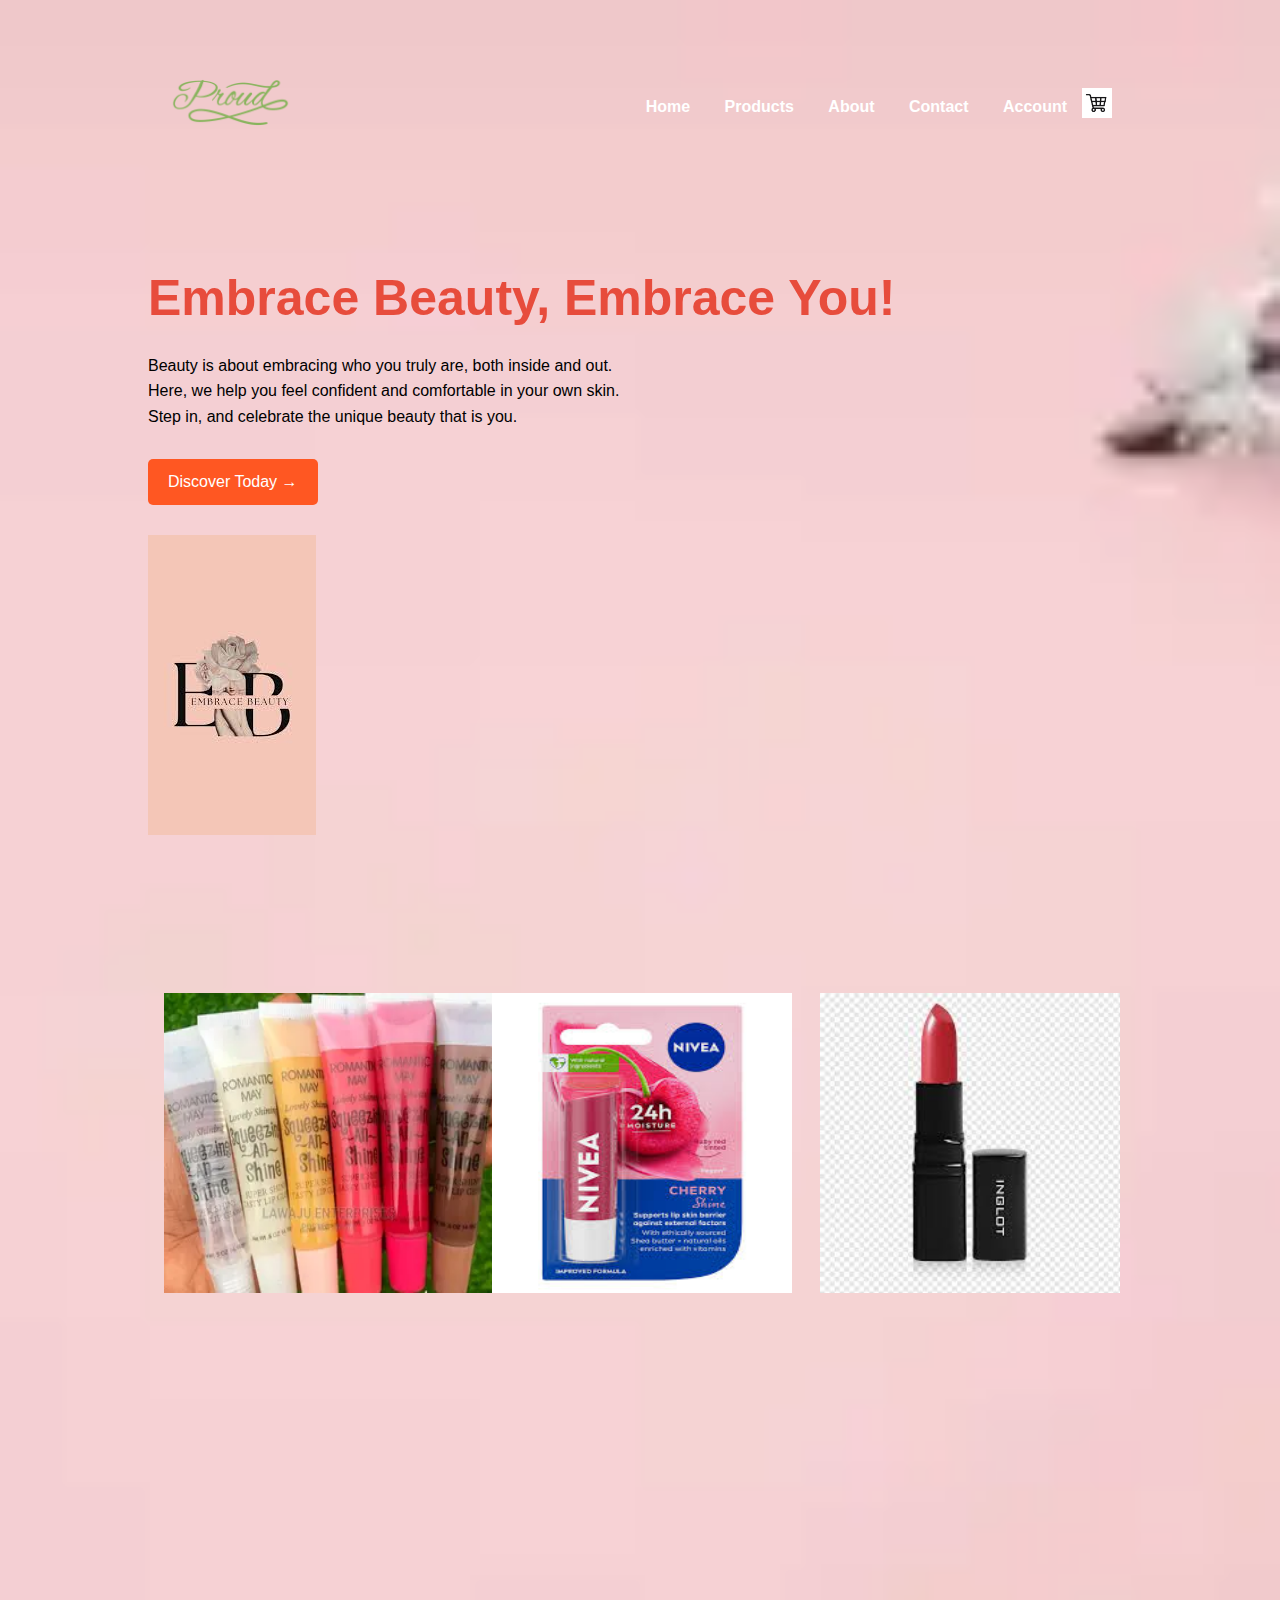
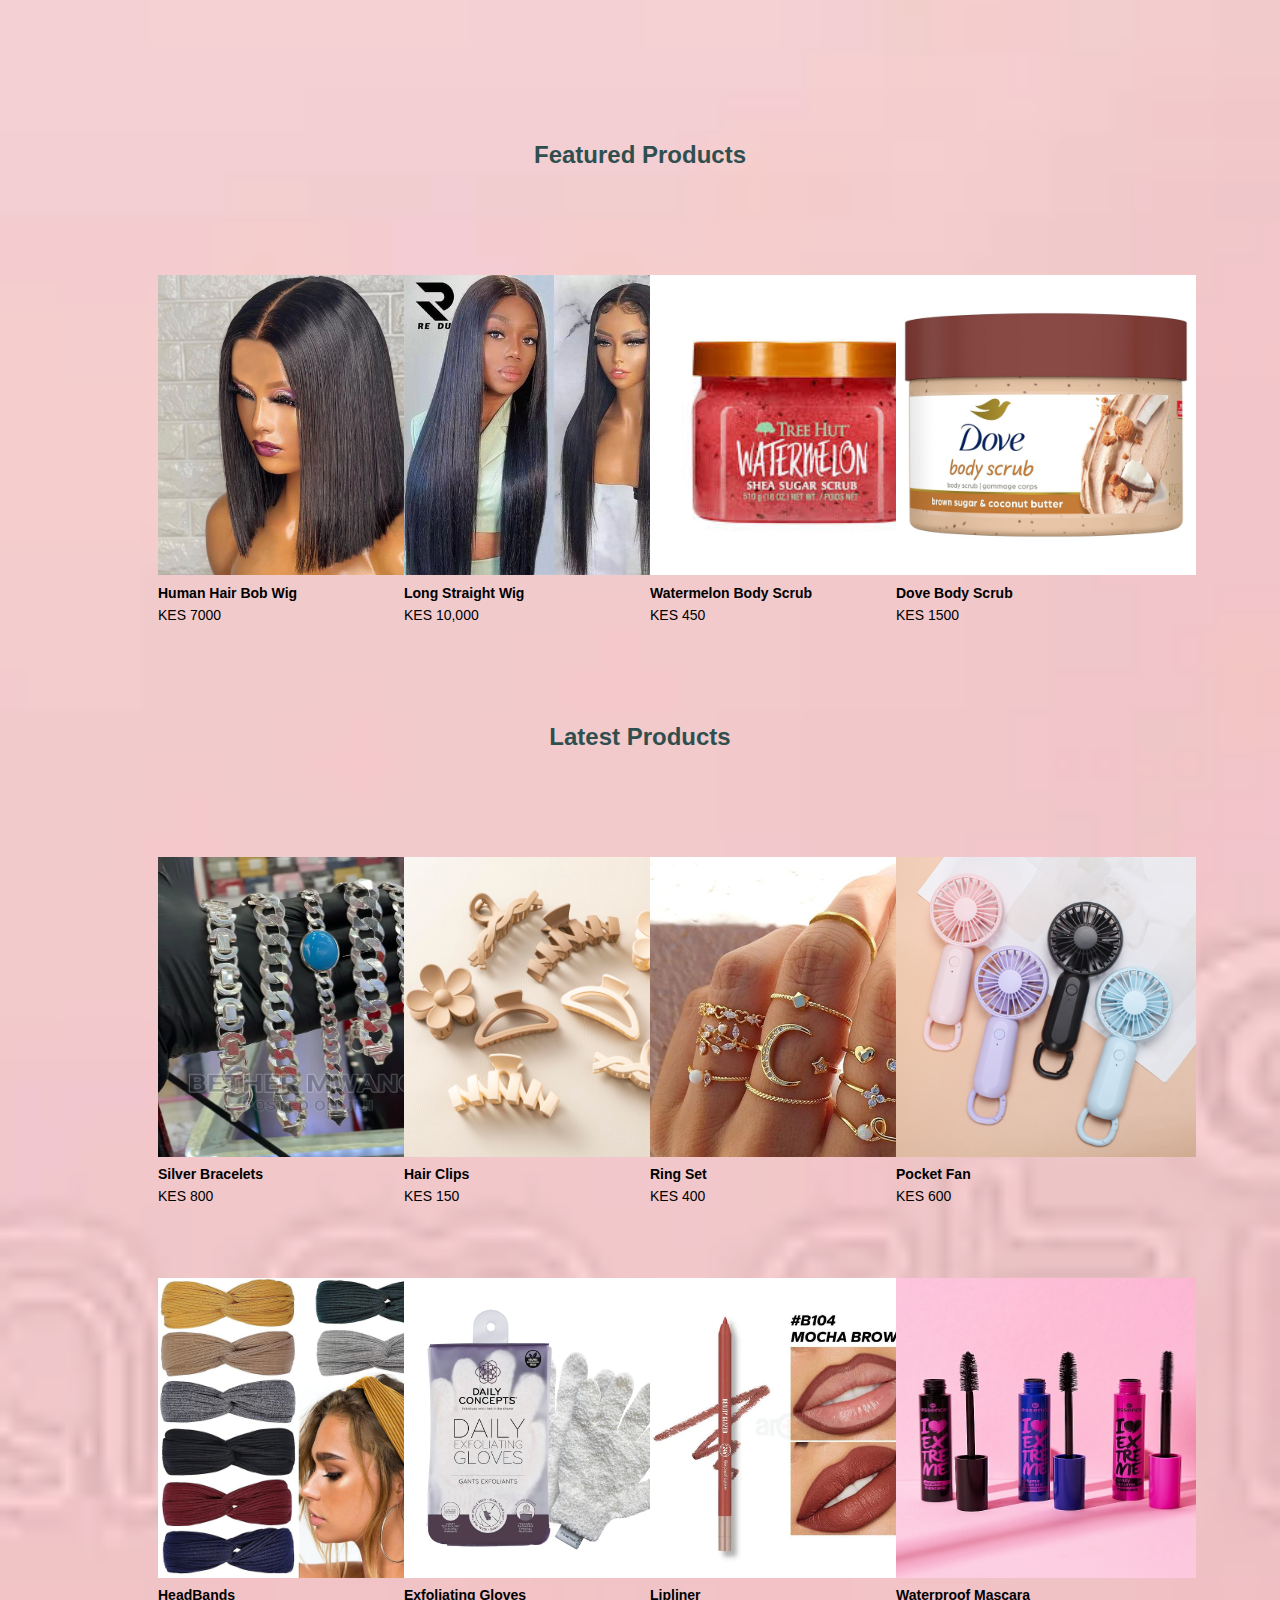
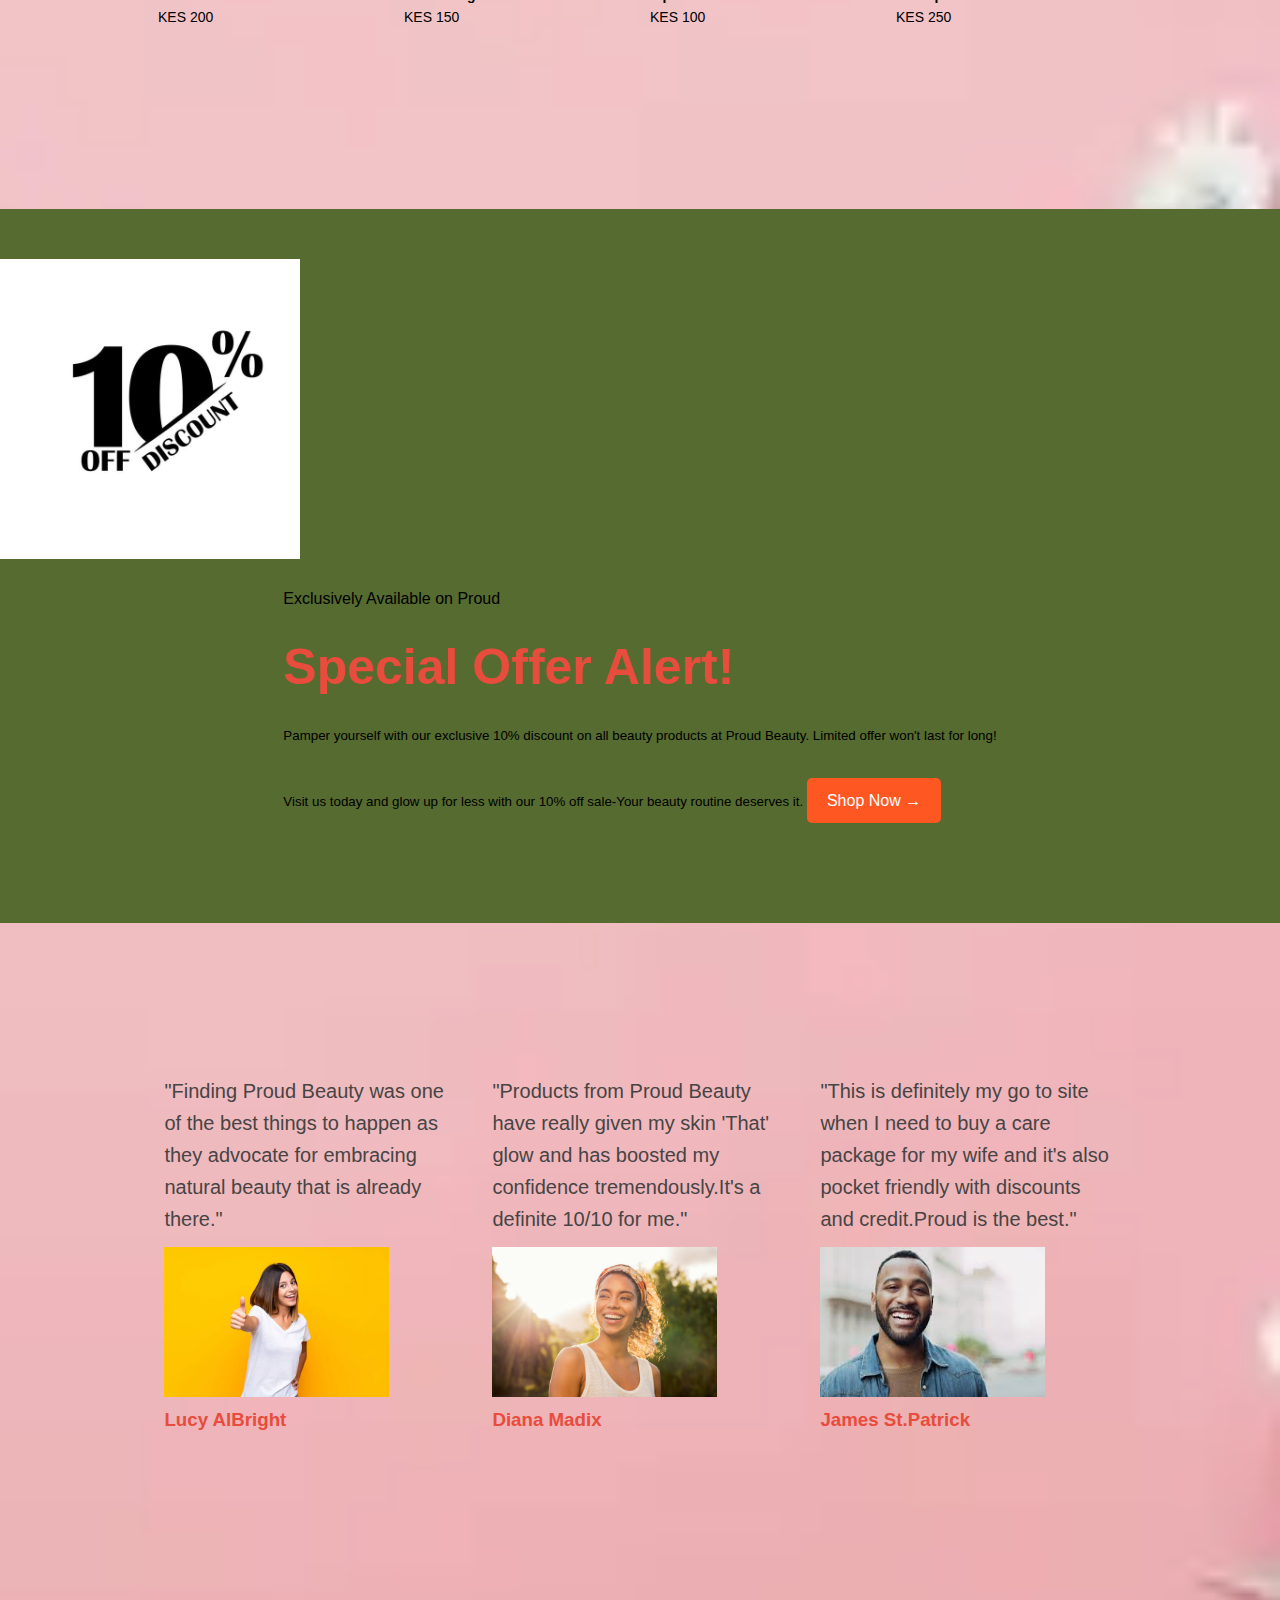
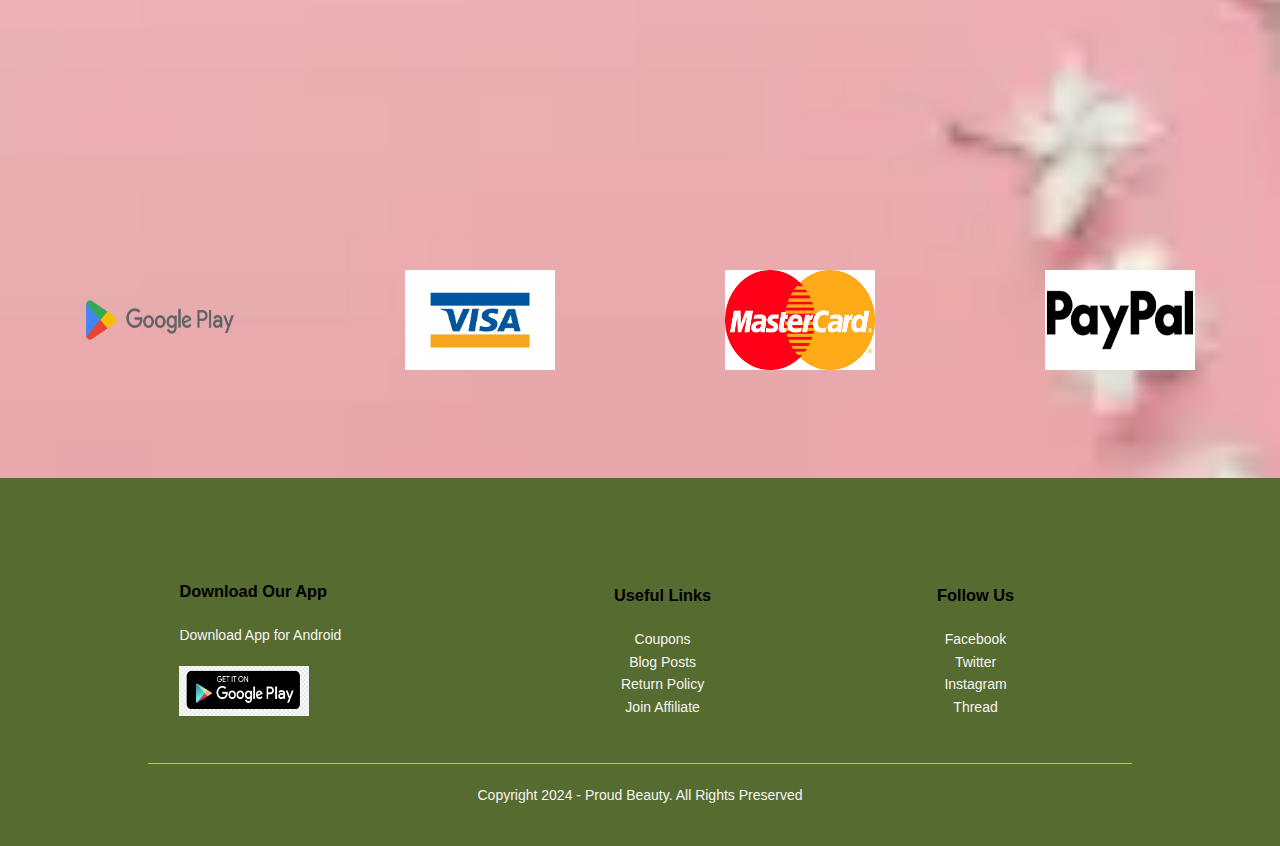
<file: index.html>
<!DOCTYPE html>
<html lang="en">
    <head>
       <meta charset="UTF-8">
       <meta name="viewpoint" content="width=device-width, initial-scale= 1.0">
       <title>Proud Beauty Spot</title>
       <link rel="stylesheet" href="style.css">
    </head>
    <body>

<div class="header">
        <div class="container">
            <div class="navbar">
            <div class="logo">
               <a href="index.html"><img src="Proud.webp" width="125px"></a>
            </div>
            <nav>
                <ul id="MenuItems">
                    <li><a href="index.html"><b>Home</b></a></li>
                    <li><a href="Products.html"><b>Products</b></a></li>
                    <li><a href="About.html"><b>About</b></a></li>
                    <li><a href="contact.html"><b>Contact</b></a></li>
                    <li><a href="Account.html"><b>Account</b></a></li>
                </ul>
            </nav>
           <a href="Cart.html"><img src="Cart.png" width="30px" height="30px"></a>
            <img src="Menu.webp" class="menu-icon" onclick="menutoggle()">
        </div>

        <div class="row">
            <div class="col-2">
                <h1>Embrace Beauty, Embrace You!</h1>
                <p>Beauty is about embracing who you truly are, both inside and out.<br>
                Here, we help you feel confident and comfortable in your own skin.<br>Step in, and celebrate the unique beauty that is you.</p>
                <a href="" class="btn">Discover Today &#8594;</a>
            </div>
            <div class="col-2">
                <img src="embrace.jpeg">
            </div>
        </div>
        </div>
</div>
<!--------featured categories-------->
<div class="categories">
    <div class="small container">
        <div class="row">
            <div class="col-3">
                <img src="lipgloss.webp" width="340px" height="300px">
            </div>
            <div class="col-3">
                <img src="lipbalm.jpeg" width="300px" height="300px">
            </div>
            <div class="col-3">
                <img src="lipstick.jpeg" width="300px" height="300px">
            </div>
        </div>
    </div>
    
</div>

<!--------featured products-------->
<div class="small container">
    <h2 class="title">Featured Products</h2>
    <div class="row">
        <div class="col-4">
            <img src="bob wig.webp" width="300px" height="300px">
            <h4> Human Hair Bob Wig</h4>
            <p>KES 7000</p>
        </div>

        <div class="col-4">
            <img src="long straight.jpg" width="300px" height="300px">
            <h4>Long Straight Wig</h4>
            <p>KES 10,000</p>
        </div>


        <div class="col-4">
            <img src="body scrub.jpeg" width="300px" height="300px">
            <h4>Watermelon Body Scrub</h4>
            <p>KES 450</p>
        </div>


        <div class="col-4">
            <img src="scrub 2.jpg" width="300px" height="300px">
            <h4>Dove Body Scrub</h4>
            <p>KES 1500</p>
        </div>
    </div>


    <h2 class="title">Latest Products</h2> 
    <div class="row">
    <div class="col-4">
        <img src="bracelets.webp" width="300px" height="300px">
        <h4>Silver Bracelets</h4>
        <p>KES 800</p>
    </div>

    <div class="col-4">
        <img src="hair clips.jpg" width="300px"  height="300px">
        <h4>Hair Clips</h4>
        <p>KES 150</p>
    </div>

    <div class="col-4">
        <img src="Rings.jpg" width="300px" height="300px">
        <h4>Ring Set</h4>
        <p>KES 400</p>
    </div>

    <div class="col-4">
        <img src="pocket fans.jpg" width="300px" height="300px">
        <h4>Pocket Fan</h4>
        <p>KES 600</p>
    </div>

    <div class="col-4">
        <img src="headbands.jpg" width="300px" height="300px">
        <h4>HeadBands</h4>
        <p>KES 200</p>
    </div>

    <div class="col-4">
        <img src="Exfoliating.jpg" width="300px" height="300px">
        <h4>Exfoliating Gloves</h4>
        <p>KES 150</p>
    </div>

    <div class="col-4">
        <img src="Lipliner.webp" width="300px" height="300px">
        <h4>Lipliner</h4>
        <p>KES 100</p>
    </div>

    <div class="col-4">
        <img src="Mascara.jpg" width="300px" height="300px" >
        <h4>Waterproof Mascara</h4>
        <p>KES 250</p>
    </div>
    </div>
</div>

<!--------offer-------->
<div class="offer">
    <div class="small-container">
        <div class="row">
            <div class="col-2">
                <img src="Discount.jpg" class="offer-image" width="300px" height="300px">
            </div>
            <div class="row">
                <div class="col-2">
                    <p>Exclusively Available on Proud </p>
                    <h1>Special Offer Alert!</h1>
                    <small>Pamper yourself with our exclusive 10% discount on all beauty products at Proud Beauty.
                        Limited offer won't last for long!<br>
                        Visit us today and glow up for less with our 10% off sale-Your beauty routine deserves it.
                    </small>
                    <a href="" class="btn">Shop Now &#8594;</a>

                </div>
        </div>
        </div>
    </div>
</div>

<!--------Review-------->
<div class="review">
    <div class="small container">
        <div class="row">
            <div class="col-3">
                <p>"Finding Proud Beauty was one of the best things to happen as they advocate for embracing natural beauty that is already there."</p>
                <img src="person 1.jpg" width="225px" height="150px">
                <h3>Lucy AlBright</h3>
            </div>


            <div class="col-3">
                <p>"Products from Proud Beauty have really given my skin 'That' glow and has boosted my confidence tremendously.It's a definite 10/10 for me."</p>
                <img src="Person 2.jpg" width="225px" height="150px">
                <h3>Diana Madix</h3>
            </div>


            <div class="col-3">
                <p>"This is definitely my go to site when I need to buy a care package for my wife and it's also pocket friendly with discounts and credit.Proud is the best."</p>
                <img src="Person 3.jpeg" width="225px" height="150px">
                <h3>James St.Patrick</h3>
            </div>
        </div>
    </div>
</div>

<!--------Brands-------->
<div class="brands">
    <div class="small-container">
        <div class="row">
            <div class="col-5">
                <img src="Google.png" width="150px" height="100px">
            </div>


            <div class="col-5">
                <img src="Visa.jpg" width="150px" height="100px">
            </div>

            <div class="col-5">
                <img src="Mastercard.png" width="150px" height="100px">
            </div>

            <div class="col-5">
                <img src="PayPal.jpg" width="150px" height="100px">
            </div>

        </div>
    </div>
</div>

<!--------Footer-------->
<div class="footer">
    <div class="container">
        <div class="row">
            <div class="footer-col-1">
                <h3>Download Our App</h3>
                <p>Download App for Android</p>
                <div class="app-logo">
                    <img src="playstore.png" width="130px" height="50px">
                </div>
            </div>

            <div class="footer-col-2">
                <h3>Useful Links</h3>
                <ul>
                    <li>Coupons</li>
                    <li>Blog Posts</li>
                    <li>Return Policy</li>
                    <li>Join Affiliate</li>
                </ul>
            </div>

            <div class="footer-col-3">
                <h3>Follow Us</h3>
                <ul>
                    <li>Facebook</li>
                    <li>Twitter</li>
                    <li>Instagram</li>
                    <li>Thread</li>
                </ul>
            </div>

        </div>

        <hr>
        <p class="Copyright"> Copyright 2024 - Proud Beauty. All Rights Preserved</p>
    </div>
</div>
<!--------js for toggle menu-------->
   <script>
    var MenuItems = document.getElementById("MenuItems");

    MenuItems.style.maxHeight="0px";
    function menutoggle(){
        if( MenuItems.style.maxHeight=="0px")
    {
         MenuItems.style.maxHeight="200px"
    }
    else
    {
         MenuItems.style.maxHeight="0px"
    }
    }
   </script>

    </body>
</html>
</file>
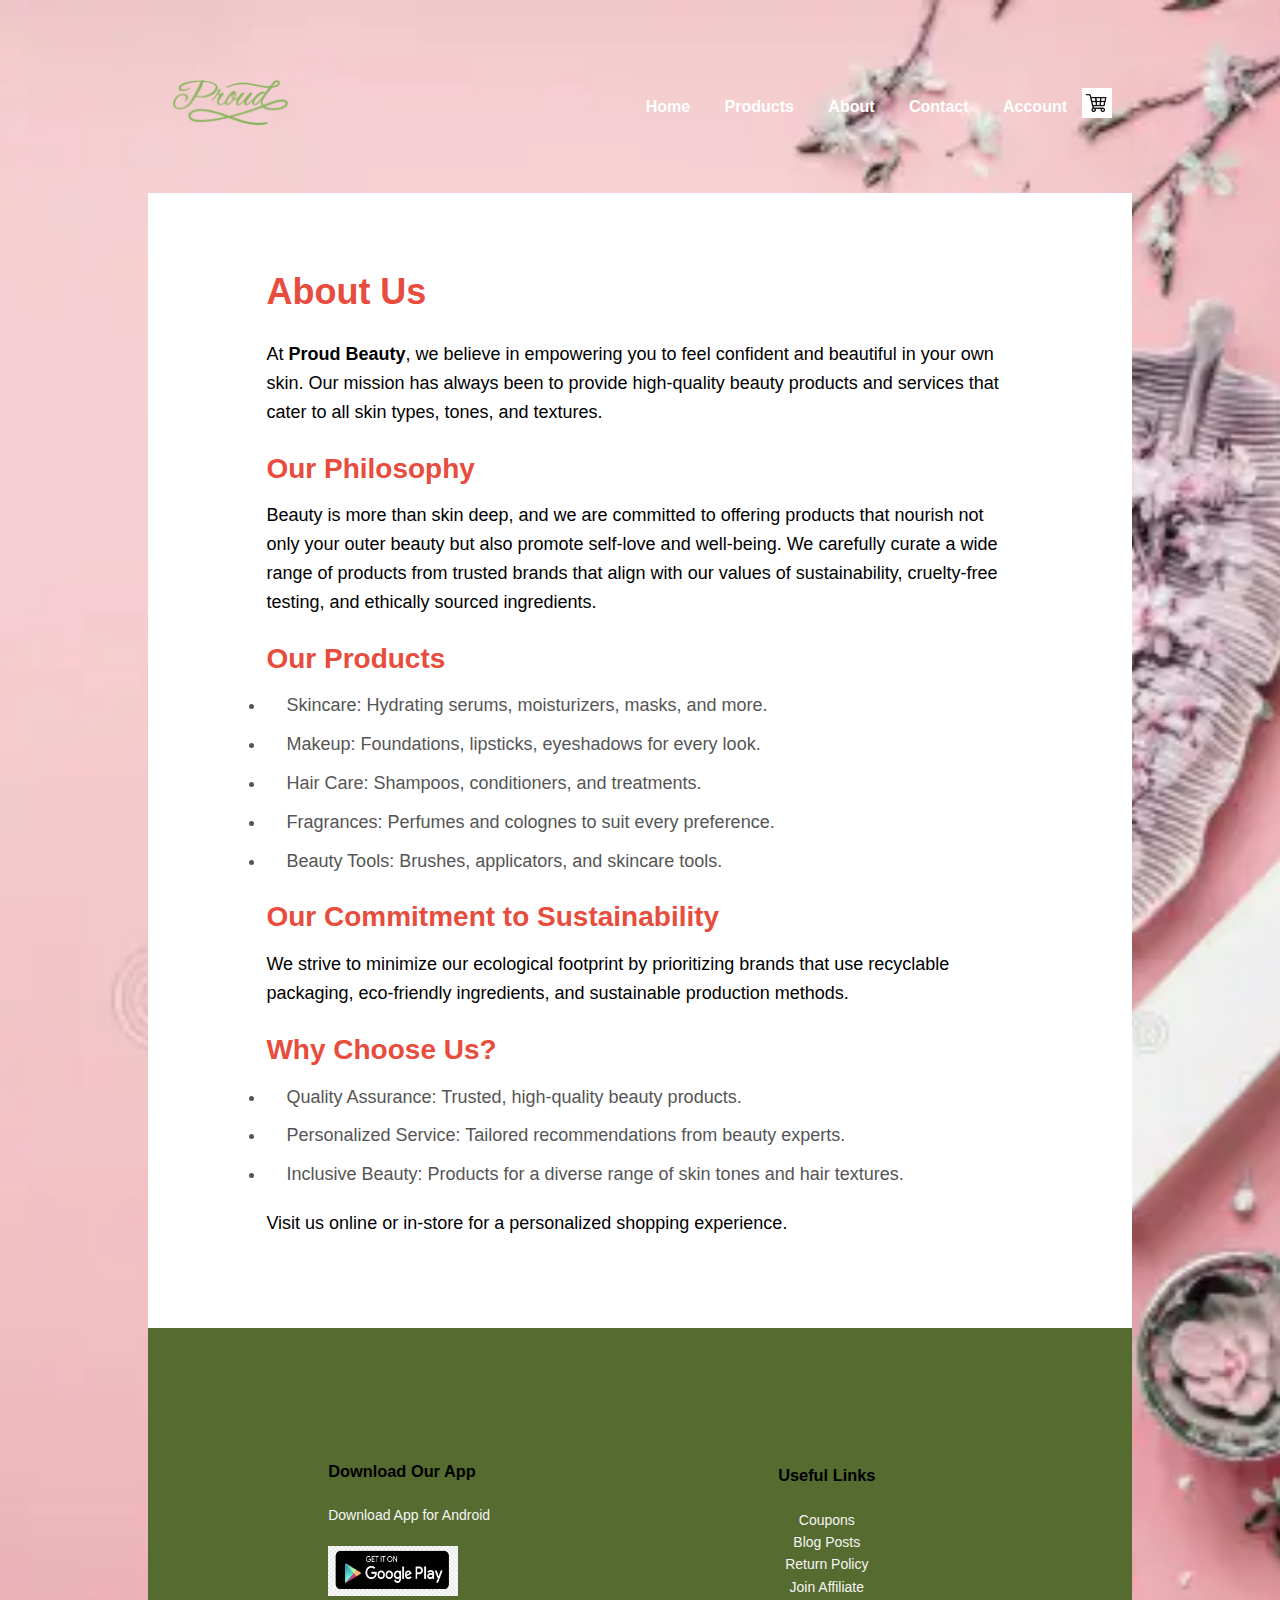
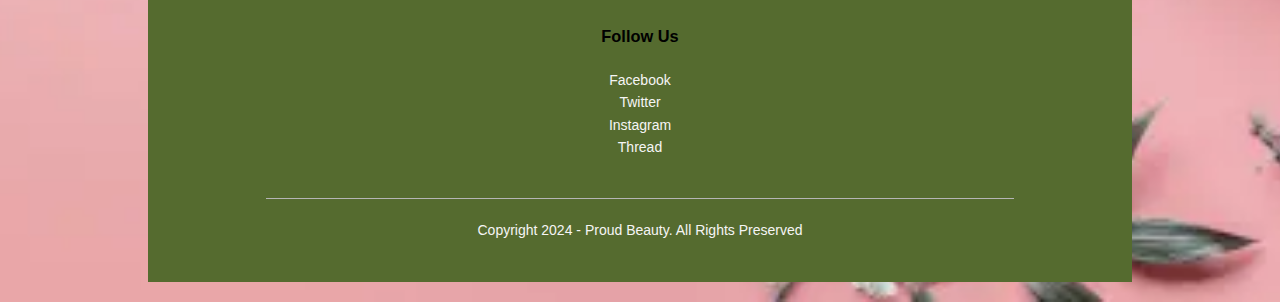
<file: About.html>
<!DOCTYPE html>
<html lang="en">
    <head>
       <meta charset="UTF-8">
       <meta name="viewpoint" content="width=device-width, initial-scale= 1.0">
       <title>Add to Cart</title>
       <link rel="stylesheet" href="style.css">
    </head>
    <body>

<div class="header">
        <div class="container">
            <div class="navbar">
            <div class="logo">
               <a href="index.html"> <img src="Proud.webp" width="125px"></a>
            </div>
            <nav>
                <ul id="MenuItems">
                    <li><a href="index.html"><b>Home</b></a></li>
                    <li><a href="Products.html"><b>Products</b></a></li>
                    <li><a href="About.html"><b>About</b></a></li>
                    <li><a href="contact.html"><b>Contact</b></a></li>
                    <li><a href="Account.html"><b>Account</b></a></li>
                </ul>
            </nav>
            <a href="Cart.html"><img src="Cart.png" width="30px" height="30px"></a>
            <img src="Menu.webp" class="menu-icon" onclick="menutoggle()">
        </div>

        
        
            <!--------about-section-------->
            <section class="about-section">
                <div class="container">
                    <h2>About Us</h2>
                    <p>At <strong>Proud Beauty</strong>, we believe in empowering you to feel confident and beautiful in your own skin. Our mission has always been to provide high-quality beauty products and services that cater to all skin types, tones, and textures.</p>
                    
                    <h3>Our Philosophy</h3>
                    <p>Beauty is more than skin deep, and we are committed to offering products that nourish not only your outer beauty but also promote self-love and well-being. We carefully curate a wide range of products from trusted brands that align with our values of sustainability, cruelty-free testing, and ethically sourced ingredients.</p>
        
                    <h3>Our Products</h3>
                    <ul>
                        <li>Skincare: Hydrating serums, moisturizers, masks, and more.</li>
                        <li>Makeup: Foundations, lipsticks, eyeshadows for every look.</li>
                        <li>Hair Care: Shampoos, conditioners, and treatments.</li>
                        <li>Fragrances: Perfumes and colognes to suit every preference.</li>
                        <li>Beauty Tools: Brushes, applicators, and skincare tools.</li>
                    </ul>
        
                    <h3>Our Commitment to Sustainability</h3>
                    <p>We strive to minimize our ecological footprint by prioritizing brands that use recyclable packaging, eco-friendly ingredients, and sustainable production methods.</p>
        
                    <h3>Why Choose Us?</h3>
                    <ul>
                        <li>Quality Assurance: Trusted, high-quality beauty products.</li>
                        <li>Personalized Service: Tailored recommendations from beauty experts.</li>
                        <li>Inclusive Beauty: Products for a diverse range of skin tones and hair textures.</li>
                    </ul>
        
                    <p>Visit us online or in-store for a personalized shopping experience.</p>
                </div>
            </section>
        
            





<!--------Footer-------->
<div class="footer">
    <div class="container">
        <div class="row">
            <div class="footer-col-1">
                <h3>Download Our App</h3>
                <p>Download App for Android</p>
                <div class="app-logo">
                    <img src="playstore.png" width="130px" height="50px">
                </div>
            </div>

            <div class="footer-col-2">
                <h3>Useful Links</h3>
                <ul>
                    <li>Coupons</li>
                    <li>Blog Posts</li>
                    <li>Return Policy</li>
                    <li>Join Affiliate</li>
                </ul>
            </div>

            <div class="footer-col-3">
                <h3>Follow Us</h3>
                <ul>
                    <li>Facebook</li>
                    <li>Twitter</li>
                    <li>Instagram</li>
                    <li>Thread</li>
                </ul>
            </div>

        </div>

        <hr>
        <p class="Copyright"> Copyright 2024 - Proud Beauty. All Rights Preserved</p>
    </div>
</div>
<!--------js for toggle menu-------->
   <script>
    var MenuItems = document.getElementById("MenuItems");

    MenuItems.style.maxHeight="0px";
    function menutoggle(){
        if( MenuItems.style.maxHeight=="0px")
    {
         MenuItems.style.maxHeight="200px"
    }
    else
    {
         MenuItems.style.maxHeight="0px"
    }
    }
   </script>

   

    </body>
</html>
</file>
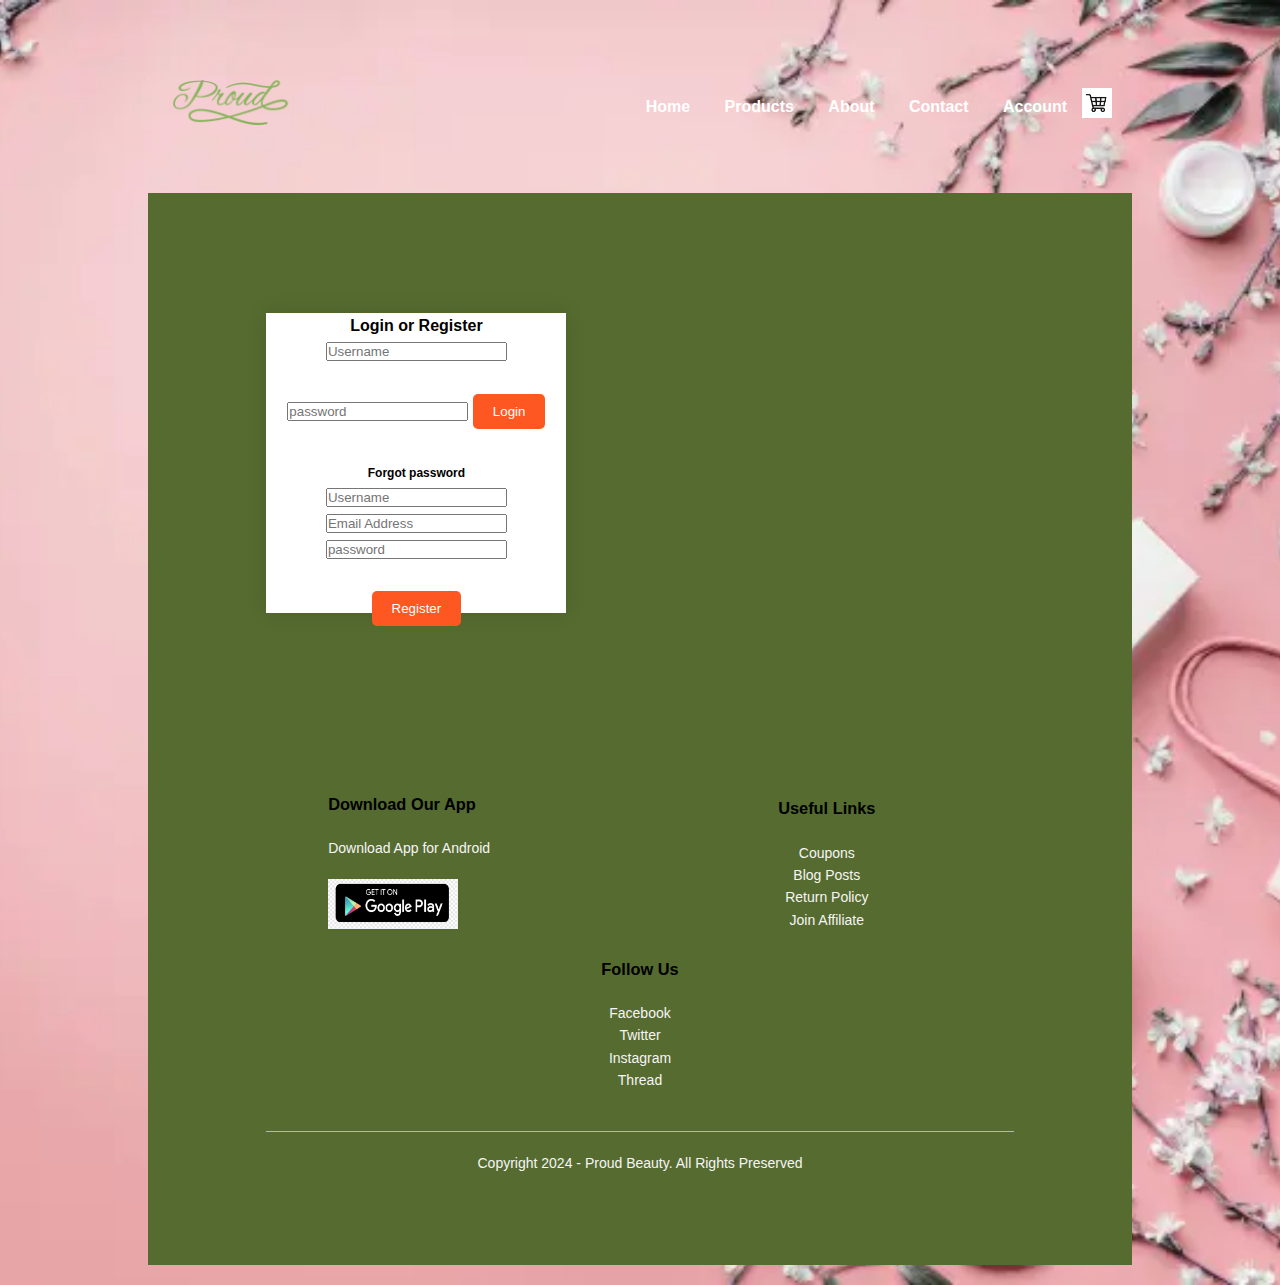
<file: Account.html>
<!DOCTYPE html>
<html lang="en">
    <head>
       <meta charset="UTF-8">
       <meta name="viewpoint" content="width=device-width, initial-scale= 1.0">
       <title>Proud Beauty Spot</title>
       <link rel="stylesheet" href="style.css">
    </head>
    <body>

<div class="header">
        <div class="container">
            <div class="navbar">
            <div class="logo">
               <a href="index.html"> <img src="Proud.webp" width="125px"></a>
            </div>
            <nav>
                <ul id="MenuItems">
                    <li><a href="index.html"><b>Home</b></a></li>
                    <li><a href="Products.html"><b>Products</b></a></li>
                    <li><a href="About.html"><b>About</b></a></li>
                    <li><a href="contact.html"><b>Contact</b></a></li>
                    <li><a href="Account.html"><b>Account</b></a></li>
                </ul>
            </nav>
            <a href="Cart.html"><img src="Cart.png" width="30px" height="30px"></a>
            <img src="Menu.webp" class="menu-icon" onclick="menutoggle()">
        </div>

<!--------account-page-------->
<div class="account-page">
    <div class="container">
        <div class="row">
            <div class="col-2">
                <div class="form-container">
                  <div class="form-btn">
                    <span>Login</span>
                    <span>or</span>
                    <span>Register</span>
                  </div>  
                  
                  <form id="LoginForm">
                    <input type="text" placeholder="Username">
                    <input type="password" placeholder="password">
                    <button type="Submit" class="btn">Login</button>
                    <a href="">Forgot password</a>
                  </form>

                 
                  <form id="RegForm">
                    <input type="text" placeholder="Username">
                    <input type="email" placeholder="Email Address">
                    <input type="password" placeholder="password">
                    <button type="Submit" class="btn">Register</button>
                    
                  </form>
            </div>


        </div>

    </div>
</div>

<!--------Footer-------->
<div class="footer">
    <div class="container">
        <div class="row">
            <div class="footer-col-1">
                <h3>Download Our App</h3>
                <p>Download App for Android</p>
                <div class="app-logo">
                    <img src="playstore.png" width="130px" height="50px">
                </div>
            </div>

            <div class="footer-col-2">
                <h3>Useful Links</h3>
                <ul>
                    <li>Coupons</li>
                    <li>Blog Posts</li>
                    <li>Return Policy</li>
                    <li>Join Affiliate</li>
                </ul>
            </div>

            <div class="footer-col-3">
                <h3>Follow Us</h3>
                <ul>
                    <li>Facebook</li>
                    <li>Twitter</li>
                    <li>Instagram</li>
                    <li>Thread</li>
                </ul>
            </div>

        </div>

        <hr>
        <p class="Copyright"> Copyright 2024 - Proud Beauty. All Rights Preserved</p>
    </div>
</div>
<!--------js for toggle menu-------->
   <script>
    var MenuItems = document.getElementById("MenuItems");

    MenuItems.style.maxHeight="0px";
    function menutoggle(){
        if( MenuItems.style.maxHeight=="0px")
    {
         MenuItems.style.maxHeight="200px"
    }
    else
    {
         MenuItems.style.maxHeight="0px"
    }
    }
   </script>

   <!--------js for toggle Form-------->
     <script>

        var LoginForm = document.getElementById("LoginForm");
        var RegForm = document.getElementById("RegForm");
         
        function register(){
            RegForm.style.transform = "translateX(0px)";
            LoginForm.style.transform = "translateX(0px)";
        }

        function login(){
            RegForm.style.transform = "translateX(300px)";
            LoginForm.style.transform = "translateX(300px)";
        }


     </script>

    </body>
</html>
</file>
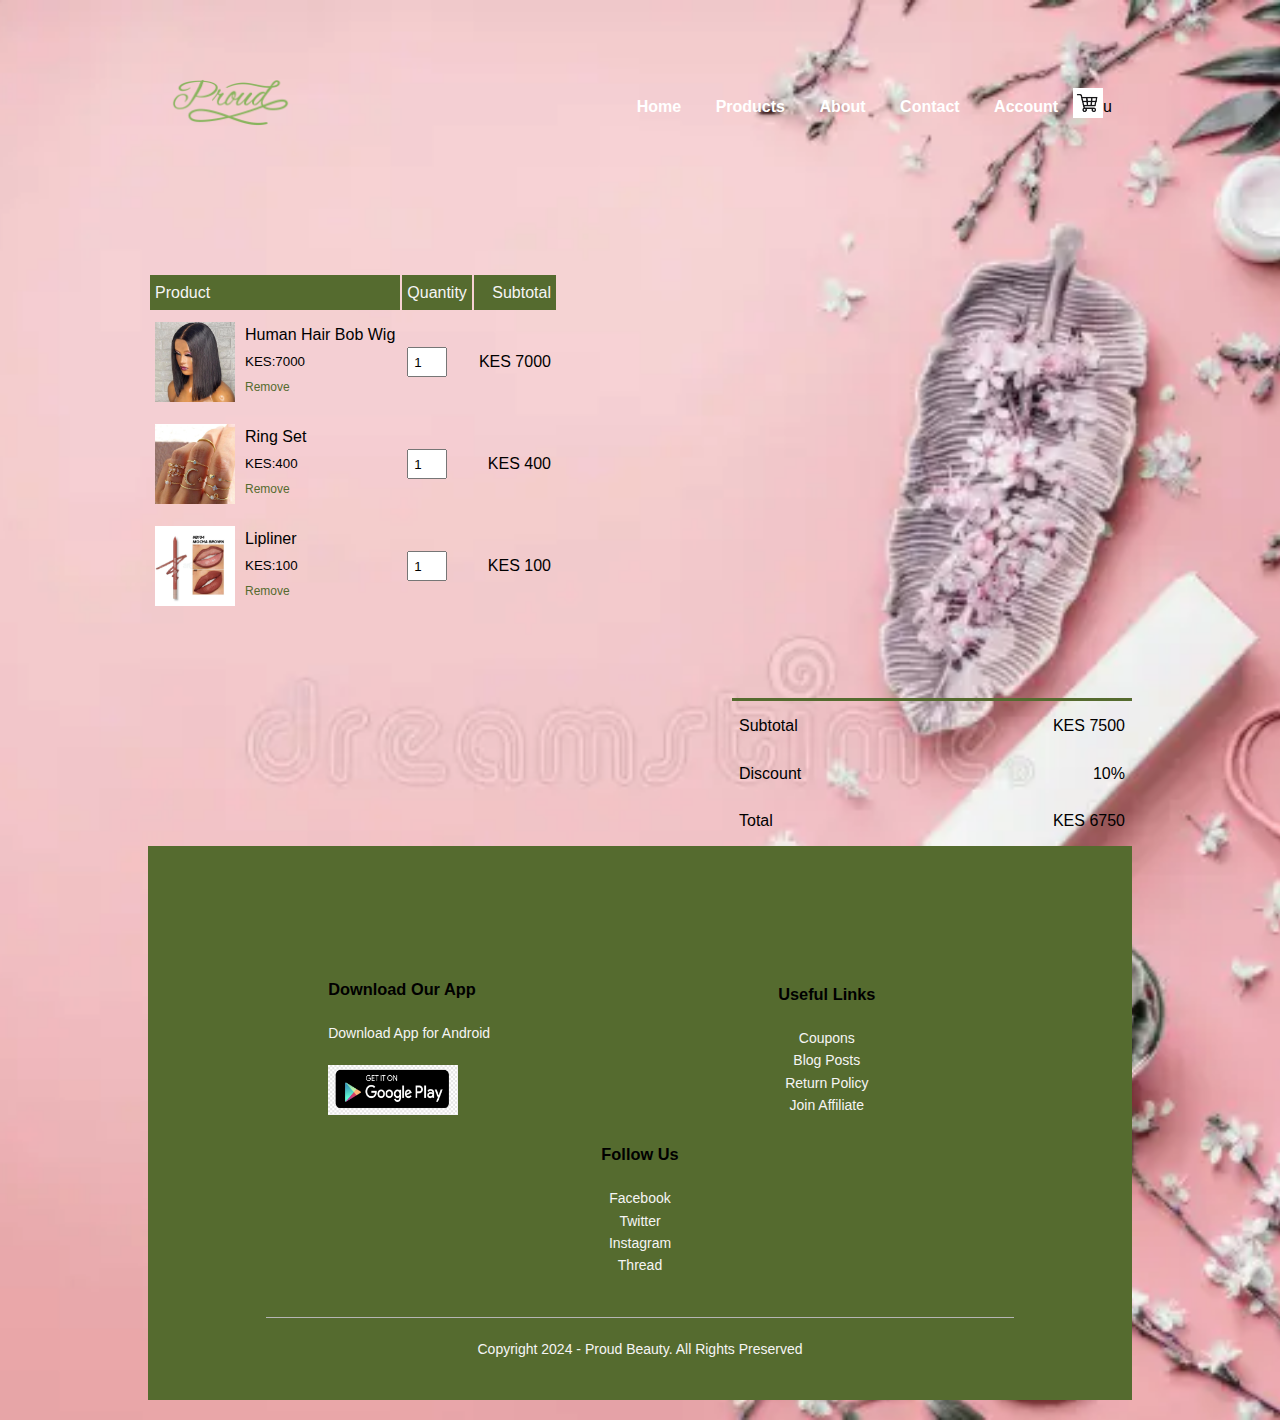
<file: Cart.html>
<!DOCTYPE html>
<html lang="en">
    <head>
       <meta charset="UTF-8">
       <meta name="viewpoint" content="width=device-width, initial-scale= 1.0">
       <title>Proud Beauty Spot</title>
       <link rel="stylesheet" href="style.css">
    </head>
    <body>

<div class="header">
        <div class="container">
            <div class="navbar">
            <div class="logo">
               <a href="index.html"><img src="Proud.webp" width="125px"></a>
            </div>
            <nav>
                <ul id="MenuItems">
                    <li><a href="index.html"><b>Home</b></a></li>
                    <li><a href="Products.html"><b>Products</b></a></li>
                    <li><a href="About.html"><b>About</b></a></li>
                    <li><a href="contact.html"><b>Contact</b></a></li>
                    <li><a href="Account.html"><b>Account</b></a></li>
                </ul>
            </nav>
            <a href="Cart.html"><img src="Cart.png" width="30px" height="30px"></a>u
            <img src="Menu.webp" class="menu-icon" onclick="menutoggle()">
        </div>

<!--------cart item details-------->
     <div class="small-container cart-page">
        <table>
            <tr>
                <th>Product</th>
                <th>Quantity</th>
                <th>Subtotal</th>
            </tr>
            <tr>
                <td>
                    <div class="cart-info">
                        <img src="bob wig.webp" width="200px" height="200px">
                        <div>
                            <p>Human Hair Bob Wig</p>
                            <small>KES:7000</small>
                            <br>
                            <a href="">Remove</a>
                        </div>
                    </div>
                </td>
                <td><input type="number" value="1"></td>
                <td>KES 7000</td>
            </tr>

            <tr>
                <td>
                    <div class="cart-info">
                        <img src="Rings.jpg" width="200px" height="200px">
                        <div>
                            <p>Ring Set</p>
                            <small>KES:400</small>
                            <br>
                            <a href="">Remove</a>
                        </div>
                    </div>
                </td>
                <td><input type="number" value="1"></td>
                <td>KES 400</td>
            </tr>

            <tr>
                <td>
                    <div class="cart-info">
                        <img src="Lipliner.webp" width="200px" height="200px">
                        <div>
                            <p>Lipliner</p>
                            <small>KES:100</small>
                            <br>
                            <a href="">Remove</a>
                        </div>
                    </div>
                </td>
                <td><input type="number" value="1"></td>
                <td>KES 100</td>
            </tr>
        </table>
     </div>

     <div class="total-price">
        <table>
            <tr>
                <td>Subtotal</td>
                <td>KES 7500</td>
            </tr>
            <tr>
                <td>Discount</td>
                <td>10%</td>
            </tr>
            <tr>
                <td>Total</td>
                <td>KES 6750</td>
            </tr>
        </table>
     </div>

<!--------Footer-------->
<div class="footer">
    <div class="container">
        <div class="row">
            <div class="footer-col-1">
                <h3>Download Our App</h3>
                <p>Download App for Android</p>
                <div class="app-logo">
                    <img src="playstore.png" width="130px" height="50px">
                </div>
            </div>

            <div class="footer-col-2">
                <h3>Useful Links</h3>
                <ul>
                    <li>Coupons</li>
                    <li>Blog Posts</li>
                    <li>Return Policy</li>
                    <li>Join Affiliate</li>
                </ul>
            </div>

            <div class="footer-col-3">
                <h3>Follow Us</h3>
                <ul>
                    <li>Facebook</li>
                    <li>Twitter</li>
                    <li>Instagram</li>
                    <li>Thread</li>
                </ul>
            </div>

        </div>

        <hr>
        <p class="Copyright"> Copyright 2024 - Proud Beauty. All Rights Preserved</p>
    </div>
</div>
<!--------js for toggle menu-------->
   <script>
    var MenuItems = document.getElementById("MenuItems");

    MenuItems.style.maxHeight="0px";
    function menutoggle(){
        if( MenuItems.style.maxHeight=="0px")
    {
         MenuItems.style.maxHeight="200px"
    }
    else
    {
         MenuItems.style.maxHeight="0px"
    }
    }
   </script>

    </body>
</html>
</file>
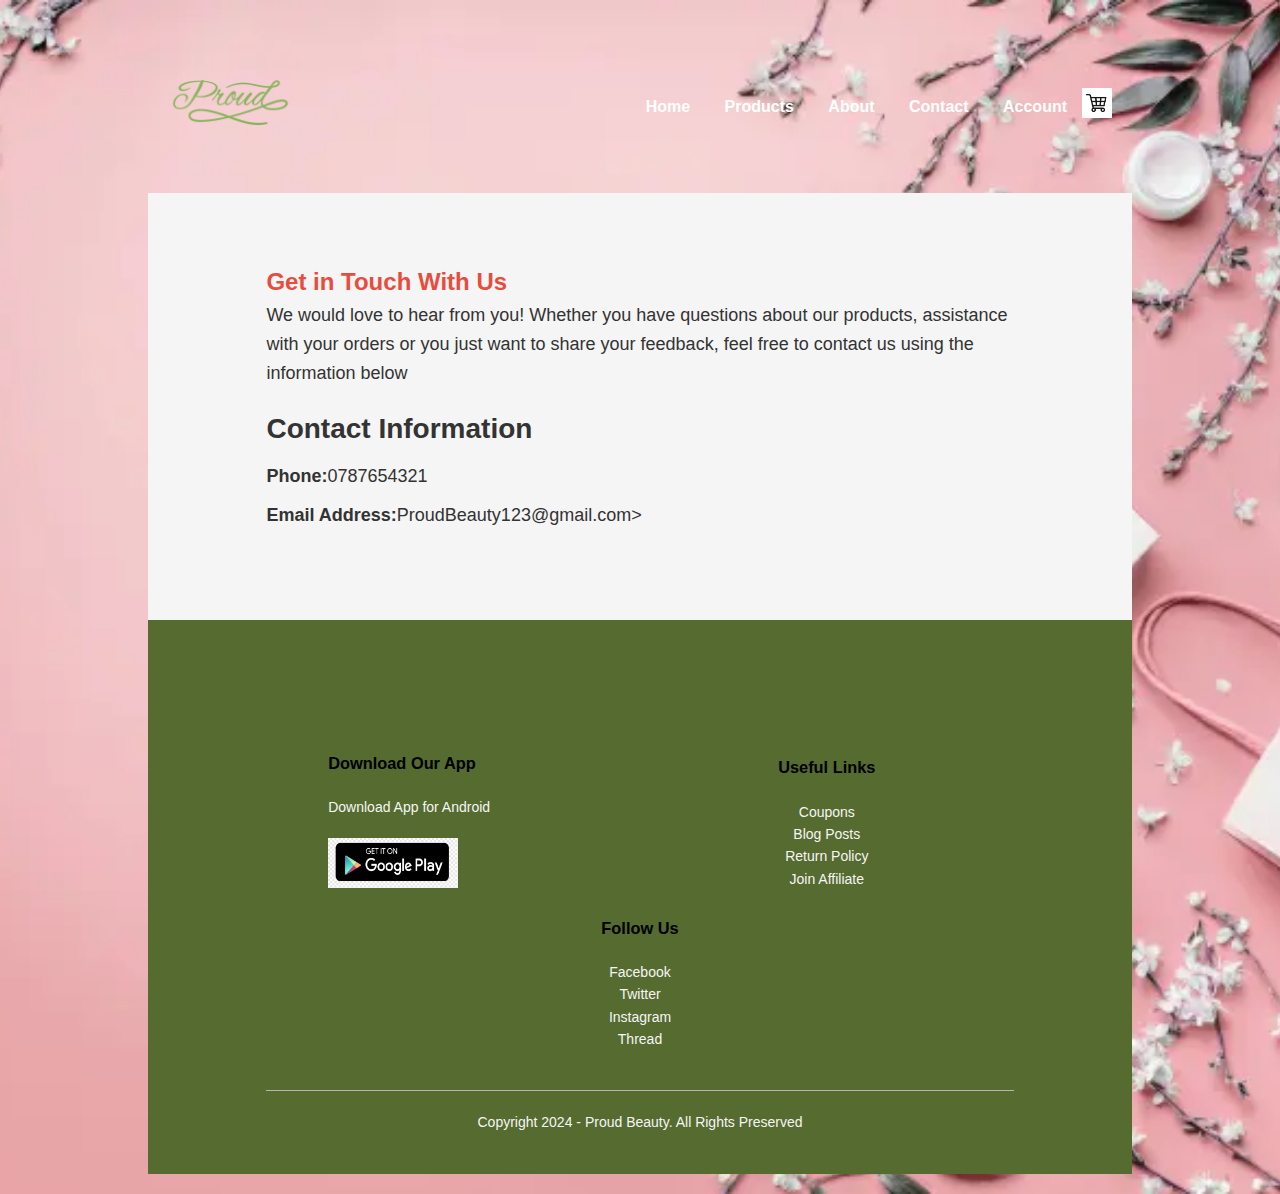
<file: contact.html>
<!DOCTYPE html>
<html lang="en">
    <head>
       <meta charset="UTF-8">
       <meta name="viewpoint" content="width=device-width, initial-scale= 1.0">
       <title>Add to Cart</title>
       <link rel="stylesheet" href="style.css">
    </head>
    <body>

<div class="header">
        <div class="container">
            <div class="navbar">
            <div class="logo">
               <a href="index.html"> <img src="Proud.webp" width="125px"></a>
            </div>
            <nav>
                <ul id="MenuItems">
                    <li><a href="index.html"><b>Home</b></a></li>
                    <li><a href="Products.html"><b>Products</b></a></li>
                    <li><a href="About.html"><b>About</b></a></li>
                    <li><a href="contact.html"><b>Contact</b></a></li>
                    <li><a href="Account.html"><b>Account</b></a></li>
                </ul>
            </nav>
            <a href="Cart.html"><img src="Cart.png" width="30px" height="30px"></a>
            <img src="Menu.webp" class="menu-icon" onclick="menutoggle()">
        </div>

        
        
            <!--------contact-section-------->
            <section class="contact-section">
                <div class="container">
                    <h2>Get in Touch With Us</h2>
                    <p>We would love to hear from you! Whether you have questions about our products, assistance with your orders or you just want to share your feedback, feel free to contact us using the information below</p>
                    
        
                    <h3>Contact Information</h3>
                    <ul class="contact-info">
                        <li><strong>Phone:</strong>0787654321</li>
                        <li><strong>Email Address:</strong>ProudBeauty123@gmail.com></li>

                    </ul>
        
                    
                </div>
            </section>
        
            





<!--------Footer-------->
<div class="footer">
    <div class="container">
        <div class="row">
            <div class="footer-col-1">
                <h3>Download Our App</h3>
                <p>Download App for Android</p>
                <div class="app-logo">
                    <img src="playstore.png" width="130px" height="50px">
                </div>
            </div>

            <div class="footer-col-2">
                <h3>Useful Links</h3>
                <ul>
                    <li>Coupons</li>
                    <li>Blog Posts</li>
                    <li>Return Policy</li>
                    <li>Join Affiliate</li>
                </ul>
            </div>

            <div class="footer-col-3">
                <h3>Follow Us</h3>
                <ul>
                    <li>Facebook</li>
                    <li>Twitter</li>
                    <li>Instagram</li>
                    <li>Thread</li>
                </ul>
            </div>

        </div>

        <hr>
        <p class="Copyright"> Copyright 2024 - Proud Beauty. All Rights Preserved</p>
    </div>
</div>
<!--------js for toggle menu-------->
   <script>
    var MenuItems = document.getElementById("MenuItems");

    MenuItems.style.maxHeight="0px";
    function menutoggle(){
        if( MenuItems.style.maxHeight=="0px")
    {
         MenuItems.style.maxHeight="200px"
    }
    else
    {
         MenuItems.style.maxHeight="0px"
    }
    }
   </script>

   

    </body>
</html>
</file>
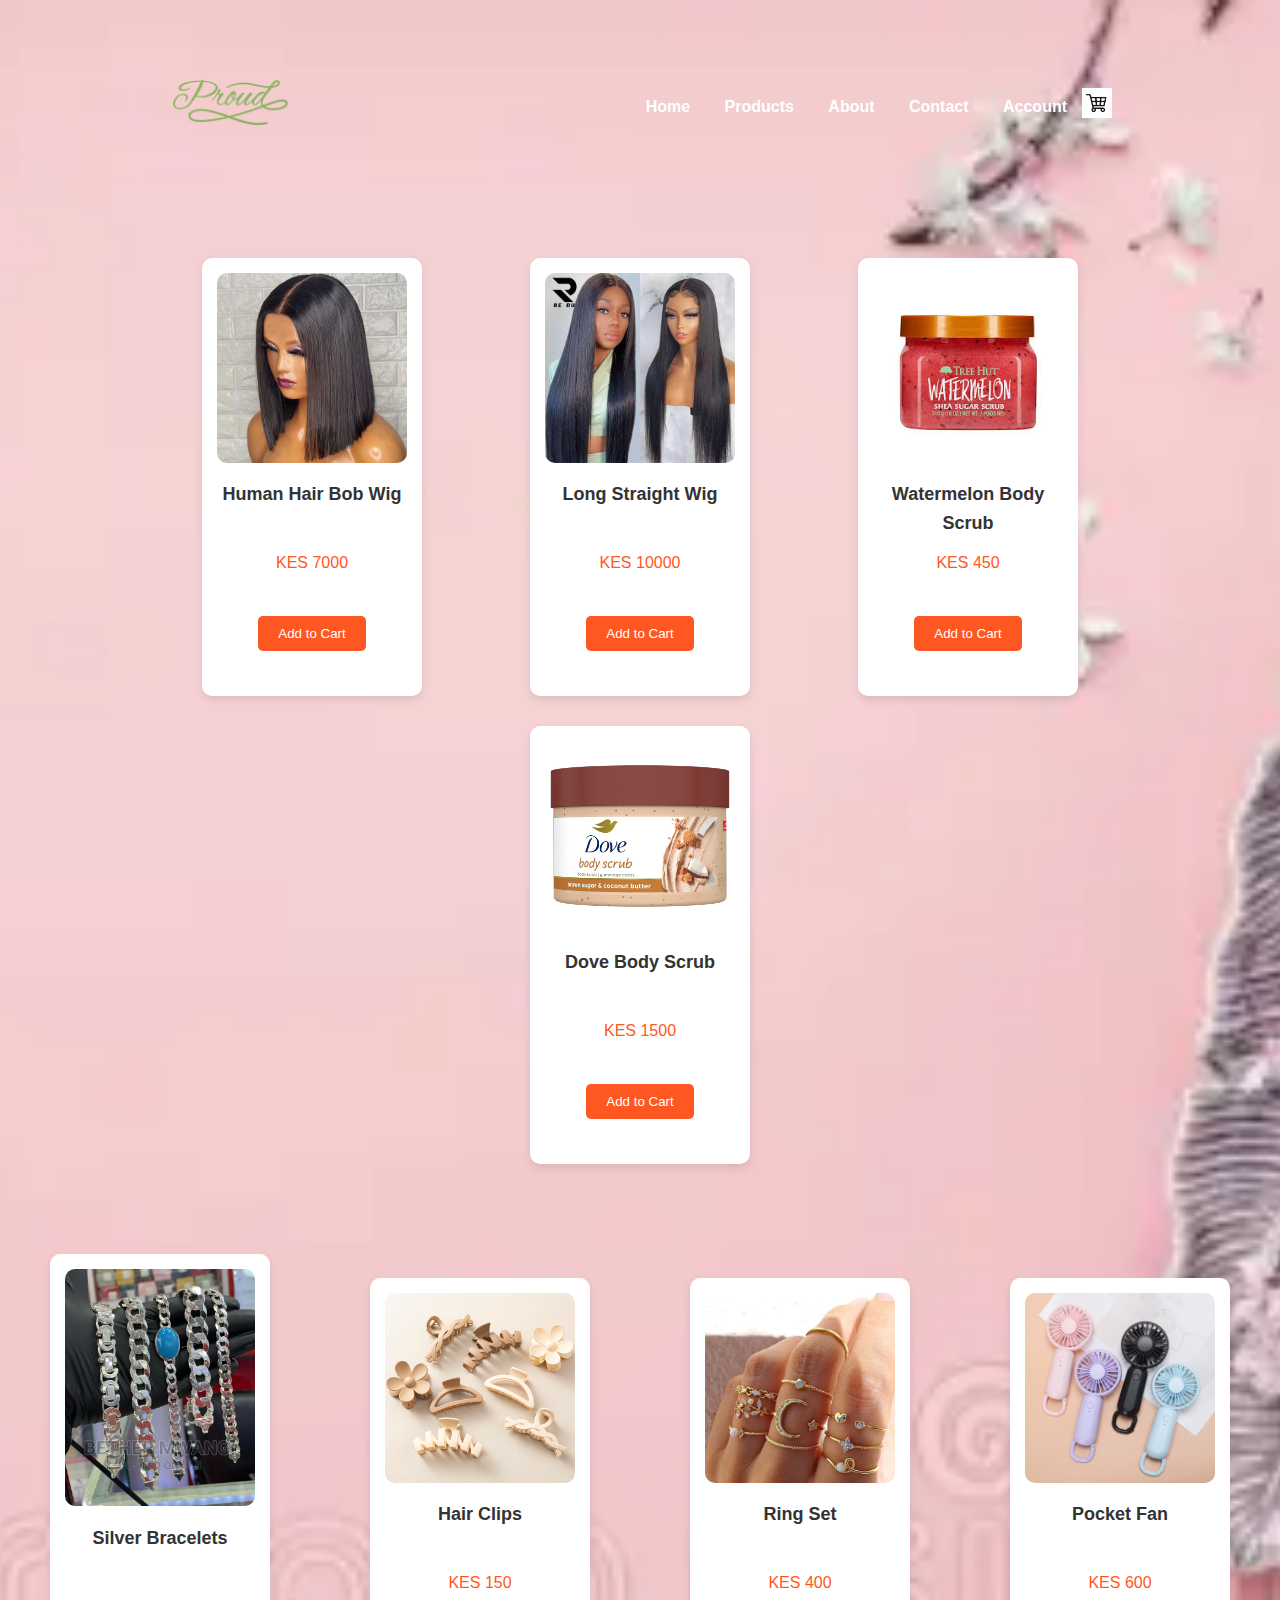
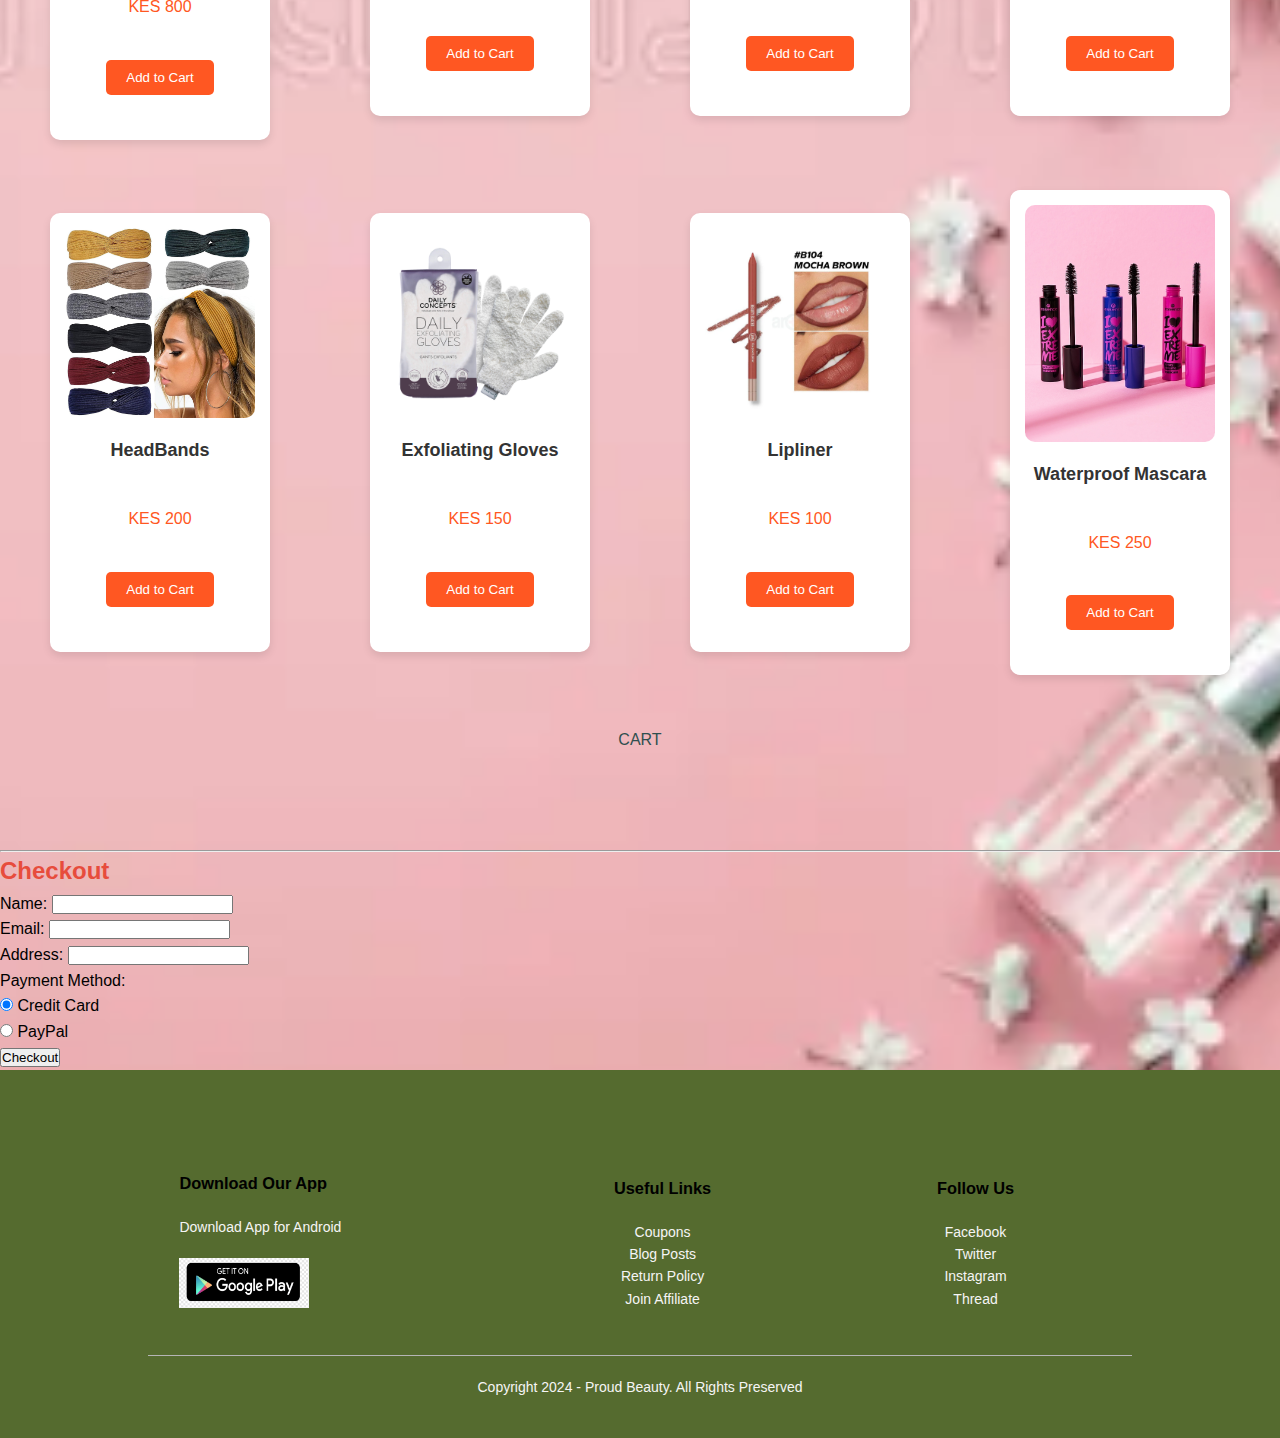
<file: Products.html>
<!DOCTYPE html>
<html lang="en">
    <head>
       <meta charset="UTF-8">
       <meta name="viewpoint" content="width=device-width, initial-scale= 1.0">
       <title>Add to Cart</title>
       <link rel="stylesheet" href="style.css">
    
    
    <script>
        let cart = [];

        function AddToCart(productName, Price) {
            const item={name:productName,Price:price};
            cart.push(item);
            updateCartDisplay();
            alert('KES{productName} has been added to your cart.');
        }

        function removeFromCart(index) {
            cart.splice(index, 1);
            updateCartDisplay();
            alert('Item removed from your cart.');
        }

        function updateCartDisplay() {
            const cartElement = document.getElementById("cart");
            cartElement.innerHTML = ""; 
            l

            
            cart.forEach((item, index) => {
                const itemDiv=document.createElement("div");
                itemDiv.innerHTML= '${index + 1}.${item.name} - KES ${item.price} ';

                const removeButton=document.createElement("button");
                removeButton.innerHTML="Remove";
                removeButton.onclick=function() {removeFromCart(index);};

                itemDev.appendChild(removeButton);
                cartElement.appendChild(itemDev);
            });


            // Display total price
            const totalPrice =cart.reduce((total,item) =>total + item.price, 0)
            const totalPriceDiv = document.createElement("div");
            totalPriceDiv.innerHTML = <strong>Total Price: Ksh ${totalPrice}</strong>;
            cartElement.appendChild(totalDiv);

            // Update total price for checkout
            document.getElementById("total-price").value = totalPrice;
        }

        function checkout() {
            const name = document.getElementById("name").value;
            const email = document.getElementById("email").value;
            const address = document.getElementById("address").value;
            const paymentMethod = document.querySelector('input[name="payment"]:checked').value;
            const totalPrice = document.getElementById("total-price").value;

            if (name && email && address && paymentMethod) {
                alert('Checkout Successful!\nName: ${name}\nEmail: ${email}\nAddress: ${address}\nPayment Method: ${paymentMethod}\nTotal: Ksh ${totalPrice}')
            } else {
                alert("Please fill in all fields!");
            }
        }
    </script>
</head>

    <body>

<div class="header">
        <div class="container">
            <div class="navbar">
            <div class="logo">
               <a href="index.html"> <img src="Proud.webp" width="125px"></a>
            </div>
            <nav>
                <ul id="MenuItems">
                    <li><a href="index.html"><b>Home</b></a></li>
                    <li><a href="Products.html"><b>Products</b></a></li>
                    <li><a href="About.html"><b>About</b></a></li>
                    <li><a href="contact.html"><b>Contact</b></a></li>
                    <li><a href="Account.html"><b>Account</b></a></li>
                </ul>
            </nav>
            <a href="Cart.html"><img src="Cart.png" width="30px" height="30px"></a>
            <img src="Menu.webp" class="menu-icon" onclick="menutoggle()">
        </div>

<!--Product-Section-->
<div class="row">
   

    <div class="Product">
    <img src="bob wig.webp" width="200px" height="200px">
    <h2 id="product-name">Human Hair Bob Wig</h2>
    <p id="product-price">KES 7000</p>
    <button onclick="add-to-cart('Human Hair Bob Wig',7000)" class="btn">Add to Cart</button>
</div>

<div class="Product">
    <img src="long straight.jpg" width="200px" height="200px">
    <h2 id="product-name">Long Straight Wig</h2>
    <p id="product-price">KES 10000</p>
    <button onclick="add-to-cart('Long Straight Wig',10000)" class="btn">Add to Cart</button>
</div>



<div class="Product">
    <img src="body scrub.jpeg" width="200px" height="200px">
    <h2 id="product-name">Watermelon Body Scrub</h2>
    <p id="product-price">KES 450</p>
    <button onclick="add-to-cart('Watermelon Body Scrub',450)" class="btn">Add to Cart</button>
</div>

<div class="Product">
    <img src="scrub 2.jpg" width="200px" height="200px">
    <h2 id="product-name">Dove Body Scrub</h2>
    <p id="product-price">KES 1500</p>
    <button onclick="add-to-cart('Dove Body Scrub',1500)" class="btn">Add to Cart</button>
</div>
    </div>
    </div>
</div>

<div class="row">

    
<div class="Product">
    <img src="bracelets.webp" width="200px" height="200px">
    <h2 id="product-name">Silver Bracelets</h2>
    <p id="product-price">KES 800</p>
    <button onclick="add-to-cart('Silver Bracelets',800)" class="btn">Add to Cart</button>
</div>

<div class="Product">
    <img src="hair clips.jpg" width="200px" height="200px">
    <h2 id="product-name">Hair Clips</h2>
    <p id="product-price">KES 150</p>
    <button onclick="add-to-cart('Hair Clips',150)" class="btn">Add to Cart</button>
</div>

<div class="Product">
    <img src="Rings.jpg" width="200px" height="200px">
    <h2 id="product-name">Ring Set</h2>
    <p id="product-price">KES 400</p>
    <button onclick="add-to-cart('Ring Set',400)" class="btn" >Add to Cart</button>
</div>

<div class="Product">
    <img src="pocket fans.jpg" width="200px" height="200px">
    <h2 id="product-name">Pocket Fan</h2>
    <p id="product-price">KES 600</p>
    <button onclick="add-to-cart('Pocket Fan',600)" class="btn">Add to Cart</button>
</div>
    
    </div>
</div>

<div class="row">
    

<div class="Product">
    <img src="headbands.jpg" width="200px" height="200px">
    <h2 id="product-name">HeadBands</h2>
    <p id="product-price">KES 200</p>
    <button onclick="add-to-cart('HeadBands',200)" class="btn">Add to Cart</button>
</div>

<div class="Product">
    <img src="Exfoliating.jpg" width="200px" height="200px">
    <h2 id="product-name">Exfoliating Gloves</h2>
    <p id="product-price">KES 150</p>
    <button onclick="add-to-cart('Exfoliating Gloves',150)" class="btn">Add to Cart</button>
</div>

<div class="Product">
    <img src="Lipliner.webp" width="200px" height="200px">
    <h2 id="product-name">Lipliner</h2>
    <p id="product-price">KES 100</p>
    <button onclick="add-to-cart('Lipliner',100)" class="btn">Add to Cart</button>
</div>

<div class="Product">
    <img src="Mascara.jpg" width="200px" height="200px">
    <h2 id="product-name">Waterproof Mascara</h2>
    <p id="product-price">KES 250</p>
    <button onclick="add-to-cart('Waterproof Mascara')" class="btn">Add to Cart</button>
</div>
    </div>
</div>

<!--Cart display-->
 <div id="cart" class="cart">
    <div class="title">CART</div>
    <hr/>
 </div>

<!-- Checkout Section -->
<div class="checkout">
    <div class="small-container">
        <h2>Checkout</h2>
        <form onsubmit="event.preventDefault(); checkout();">
            <div>
                <label for="name">Name:</label>
                <input type="text" id="name" required>
            </div>
            <div>
                <label for="email">Email:</label>
                <input type="email" id="email" required>
            </div>
            <div>
                <label for="address">Address:</label>
                <input type="text" id="address" required>
            </div>
            <div>
                <label>Payment Method:</label>
                <div>
                    <input type="radio" name="payment" value="Credit Card" checked> Credit Card
                </div>
                <div>
                    <input type="radio" name="payment" value="PayPal"> PayPal
                </div>
            </div>
            <input type="hidden" id="total-price">
            <button type="submit">Checkout</button>
        </form>
    </div>





<!--------Footer-------->
<div class="footer">
    <div class="container">
        <div class="row">
            <div class="footer-col-1">
                <h3>Download Our App</h3>
                <p>Download App for Android</p>
                <div class="app-logo">
                    <img src="playstore.png" width="130px" height="50px">
                </div>
            </div>

            <div class="footer-col-2">
                <h3>Useful Links</h3>
                <ul>
                    <li>Coupons</li>
                    <li>Blog Posts</li>
                    <li>Return Policy</li>
                    <li>Join Affiliate</li>
                </ul>
            </div>

            <div class="footer-col-3">
                <h3>Follow Us</h3>
                <ul>
                    <li>Facebook</li>
                    <li>Twitter</li>
                    <li>Instagram</li>
                    <li>Thread</li>
                </ul>
            </div>

        </div>

        <hr>
        <p class="Copyright"> Copyright 2024 - Proud Beauty. All Rights Preserved</p>
    </div>
</div>
<!--------js for toggle menu-------->
   <script>
    var MenuItems = document.getElementById("MenuItems");

    MenuItems.style.maxHeight="0px";
    function menutoggle(){
        if( MenuItems.style.maxHeight=="0px")
    {
         MenuItems.style.maxHeight="200px"
    }
    else
    {
         MenuItems.style.maxHeight="0px"
    }
    }
   </script>

   

    </body>
</html>
</file>
<file: style.css>
*{
    margin: 0;
    padding: 0;
    box-sizing: border-box;
}
body{
    background-image: url(image.jpg);
    background-size: cover;
    background-position: center;
    background-repeat: no-repeat;
}
.navbar{
    display: flex;
    align-items: center;
    padding: 20px;

}
nav{
    flex: 1;
    text-align: right;
}
nav ul{
    display: inline-block;
    list-style-type: none;
}
nav ul li{
    display: inline-block;
    margin-right: 20px;
}
a{
    text-decoration: none;
    color: black;
}
p{
    color: black;
}
.container{
    max-width: 1300px;
    margin: auto;
    padding-left: 25px;
    padding-right: 25px;
}
.row{
    display: flex;
    align-items: center;
    flex-wrap: wrap;
    justify-content: space-around;
}
.col-2{
    flex-basis: 100%;
    min-width: 300px;
}
.col-2 h1{
    font-size: 50px;
    line-height: 60px;
    margin: 25px 0;
}
.btn {
    display: inline-block;
    background: darkolivegreen;
    color: black;
    padding: 8px 30px;
    margin: 30px 0;
    border-radius: 30px;
    transition: 0.3s ease;
}
.btn:hover{
    color: darkslategray;
}
.header .row{
    margin-top: 50px;
}

.categories {
    margin: 70px 0;
}

.col-3{
    flex-basis: 30%;
    min-width: 250px;
    margin-bottom: 30%;
}

.col-3 image{
    width:100%;
}

.small .container{
    max-width: 1080px;
    margin: auto;
    padding-left: 25px;
    padding-right: 25px;
}

.col-4{
    flex-basis: 25%;
    padding: 10px;
    min-width: 200px;
    margin-bottom: 50px;
    transition: transform 0.3s;
}

.col-4{
    width: 100%;
}

.title{
    text-align: center;
    margin: 0 auto 80px;
    position: relative;
    line-height: 60px;
    color: darkslategrey;
}

.title ::after{
    content: '';
    background: darkolivegreen;
    width: 80px;
    height: 5px;
    border-radius: 5px;
    position: absolute;
    bottom: 0;
    left: 50%;
    transform: translateX(-50%);
}

h4{
    color: black;
    font-weight: bolder;
}


.col-4{
    font-size: 14px;
}

.col-4:hover{
    transform: translateY(-5px);
}

.offer{
    background: radial-gradient(darkolivegreen);
    margin-top: 80px;
    padding: 30px 0;
}


/*--------Review--------*/

.review{
    padding-top: 100px;
}

.col-3 p{
    font-size: 20px;
    margin: 12px 0;
    color: rgb(71, 68, 68);
}

/*--------Brands--------*/

.brands{
    margin: 100px auto;
}

/*--------Footer--------*/
.footer{
    background: darkolivegreen;
    color: whitesmoke;
    font-size: 14px;
    padding: 60px 0 20px;
}

.footer p{
    color: whitesmoke;
}

.footer h3{
    color: black;
    margin-bottom: 20px;
}

.footer-col-1, .footer-col-2, .footer-col-3{
    min-width: 250px;
    margin-bottom:20px ;
}

.footer-col-1{
    flex-basis: 30%;
}

.footer-col-2,.footer-col-3{
    flex-basis: 13%;
    text-align: center;
}
ul{
    list-style-type: none;
}

.app-logo{
    margin-top: 20px;
}

.app-logo{
    width: 140px;
}

.footer hr{
    border: none;
    background: #b5b5b5;
    height: 1px;
    margin: 20px 0;
}

.Copyright{
    text-align: center;
}

.menu-icon{
    width: 28px;
    margin-left: 20px;
    display: none;
}


/*--------media query for menu--------*/
 @media only screen and (max-width:800px){
    nav ul{
        position: absolute;
        top: 70px;
        left: 0;
        background: #333;
        width: 100%;
        overflow: hidden;
        transition: max-height 0.5s;
    }

    nav ul li{
        display: block;
        margin-right: 50px;
        margin-top: 10px;
        margin-bottom: 10px;
    }
    nav ul li a{
        color: whitesmoke;
    }

    .menu-icon{
        display: block;
        cursor: pointer;
    }
 }

 /*--------media query for less than 600 screen size--------*/
 @media only screen and (max-width:600px){
    .row{
        text-align: center;
    }
    .cart-info p{
        display: none;
    }
 }

 /*--------cart items--------*/
 .cart-page{
    margin: 80px auto;
 }

 .table{
    width: 100%;
    border-collapse: collapse;
 }

 .cart-info{
    display: flex;
    flex-wrap: wrap;
 }

 th{
    text-align: left;
    padding: 5px;
    color: whitesmoke;
    background: darkolivegreen;
    font-weight: normal;
 }

 td{
    padding: 10px 5px;
 }

 td input{
    width: 40px;
    height: 30px;
    padding: 5px;
 }

 td a{
    color: darkolivegreen;
    font-size: 12px;
 }

 td img{
    width: 80px;
    height: 80px;
    margin-right: 10px;
 }

 .total-price{
    display:flex;
    justify-content: flex-end;
 }

 .total-price table{
    border-top: 3px solid darkolivegreen;
    width: 100%;
    max-width: 400px;
 }

 td:last-child{
    text-align: right;
 }

 th:last-child{
    text-align: right;
 }

 /*--------account-page--------*/
 .account-page{
    padding: 50px 0;
    background: radial-gradient(darkolivegreen);
 }

 .form-container{
    background: #fff;
    width: 300px;
    height: 400px;
    position: relative;
    text-align: center;
    padding: 20px 0;
    margin: auto;
    box-shadow: 0 0 20px 0px rgba(0,0,0,0.1);
 }

 .form-container{
    font-weight: bold;
    padding: 0 10px;
    color: black;
    cursor: pointer;
    display: inline-block;
    
 }

 .form-btn{
    display: inline-block;
 }

 .form-container{
    max-width: 300px;
    max-height: 300px;
    position:relative;
    padding: 0 20px;


 }
.form input{
    width: 100%;
    height: 30px;
    margin: 10px 0;
    padding: 0 10px;
    border: 1px solid #ccc;
}

form.btn{
     width: 100%;
     border: none;
     cursor: pointer;
     margin: 10px 0;
}

form.btn:focus{
    outline: none;
}

#LoginForm{
    left: -300px;
}
 #RegForm{
    left: 0;
 }

 form a{
    font-size:12px ;
 }

 /*--------product-section--------*/
 
body {
    font-family: Arial, sans-serif;
    background-color: #f4f4f4;
    margin: 0;
    padding: 0;
}


.row {
    display: flex;
    justify-content: space-around;
    flex-wrap: wrap;
    margin: 20px 0;
}


.Product {
    background-color: #fff;
    border-radius: 10px;
    padding: 15px;
    margin: 15px;
    width: 220px;
    box-shadow: 0 4px 8px rgba(0, 0, 0, 0.1);
    text-align: center;
    transition: transform 0.3s ease;
}

.Product:hover {
    transform: scale(1.05);
}


.Product img {
    max-width: 100%;
    height: auto;
    border-radius: 10px;
}


.Product h2 {
    font-size: 18px;
    color: #333;
    margin: 10px 0;
    height: 60px; 
    overflow: hidden; 
}


.Product p {
    font-size: 16px;
    color: #ff5722;
    margin: 10px 0;
}


.btn {
    background-color: #ff5722;
    color: #fff;
    border: none;
    padding: 10px 20px;
    border-radius: 5px;
    cursor: pointer;
    transition: background-color 0.3s ease;
}

.btn:hover {
    background-color: #e64a19;
}


@media (max-width: 768px) {
    .row {
        flex-direction: column;
        align-items: center;
    }

    .Product {
        width: 90%;
        margin: 10px 0;
    }
}
 
/*--------about-section--------*/
/* General Styles */
* {
    margin: 0;
    padding: 0;
    box-sizing: border-box;
}

body {
    font-family: Arial, sans-serif;
    line-height: 1.6;
    background-color: #f9f9f9;

}

h1, h2, h3 {
    color: #e74c3c; /* Main brand color */
}

.container {
    width: 80%;
    margin: 0 auto;
    padding: 20px;
}

/* Header Styles */


.header nav ul {
    list-style: none;
}

.header nav ul li {
    display: inline-block;
    margin: 0 15px;
}

.header nav ul li a {
    color: #fff;
    text-decoration: none;
    font-weight: bold;
}

.header nav ul li a:hover {
    color: #e74c3c;
}

/* About Section Styles */
.about-section {
    padding: 50px 0;
    background-color: #fff;
}

.about-section h2 {
    font-size: 36px;
    margin-bottom: 20px;
}

.about-section p {
    font-size: 18px;
    margin-bottom: 20px;

}

.about-section h3 {
    font-size: 28px;
    margin-bottom: 10px;

}

.about-section ul {
    margin-bottom: 20px;
}

.about-section ul li {
    font-size: 18px;
    margin: 10px 0;
    padding-left: 20px;
    list-style: disc;
    color: #555;
}

/* Footer Styles */
footer {
    background-color: #333;
    color: #fff;
    text-align: center;
    padding: 20px 0;
    margin-top: 50px;
}

/*--------contact-section--------*/
.contact-section{
    padding: 50px 0;
    background-color: whitesmoke;
}

.contact-section p{
    font-size: 18px;
    margin-bottom: 20px;
    color:#333;
}
.contact-section h3{
    font-size: 28px;
    margin: 20px 0 10px;
    color: #333;
}
.contact-info{
    list-style-type: none;
    margin-bottom: 20px;
}

.contact-info li{
    font-size: 18px;
    margin: 10px 0;
    color: #333;

}
</file>
